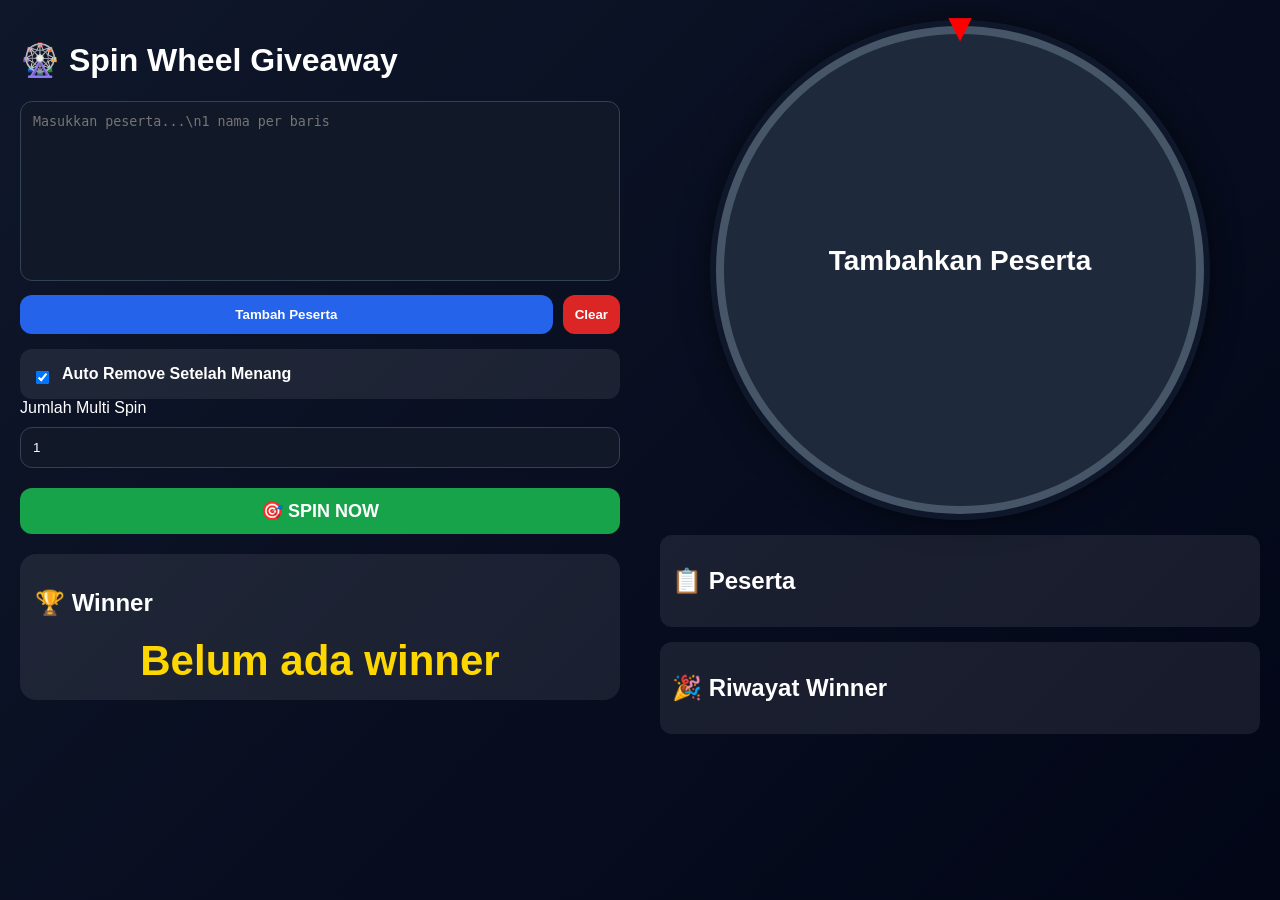
<file: index.html>
<!DOCTYPE html>
<html lang="id">
<head>
  <meta charset="UTF-8">
  <meta name="viewport" content="width=device-width, initial-scale=1.0">
  <title>Spin Wheel Giveaway</title>
  <link rel="stylesheet" href="style.css">
</head>
<body>

<div class="container">
  <div class="left-panel">
    <h1>🎡 Spin Wheel Giveaway</h1>

    <textarea id="participantInput" placeholder="Masukkan peserta...\n1 nama per baris"></textarea>

    <div class="buttons">
      <button onclick="addParticipants()">Tambah Peserta</button>
      <button class="danger" onclick="clearParticipants()">Clear</button>
    </div>

    <div class="option-box">
      <label>
        <input type="checkbox" id="removeWinner" checked>
        Auto Remove Setelah Menang
      </label>
    </div>

    <label>Jumlah Multi Spin</label>
    <input type="number" id="multiSpin" min="1" value="1">

    <button class="spin-btn" onclick="startSpin()">🎯 SPIN NOW</button>

    <div class="winner-box">
      <h2>🏆 Winner</h2>
      <div id="winnerName">Belum ada winner</div>
    </div>
  </div>

  <div class="right-panel">

    <div class="wheel-wrapper">
      <div class="pointer">▼</div>

      <canvas id="wheelCanvas" width="500" height="500"></canvas>
    </div>

    <div class="list-box">
      <h2>📋 Peserta</h2>
      <ul id="participantList"></ul>
    </div>

    <div class="history-box">
      <h2>🎉 Riwayat Winner</h2>
      <ul id="winnerHistory"></ul>
    </div>

  </div>
</div>

<audio id="spinSound" src="https://assets.mixkit.co/active_storage/sfx/2000/2000-preview.mp3"></audio>
<audio id="winSound" src="https://assets.mixkit.co/active_storage/sfx/1435/1435-preview.mp3"></audio>

<script src="script.js"></script>
</body>
</html>
</file>
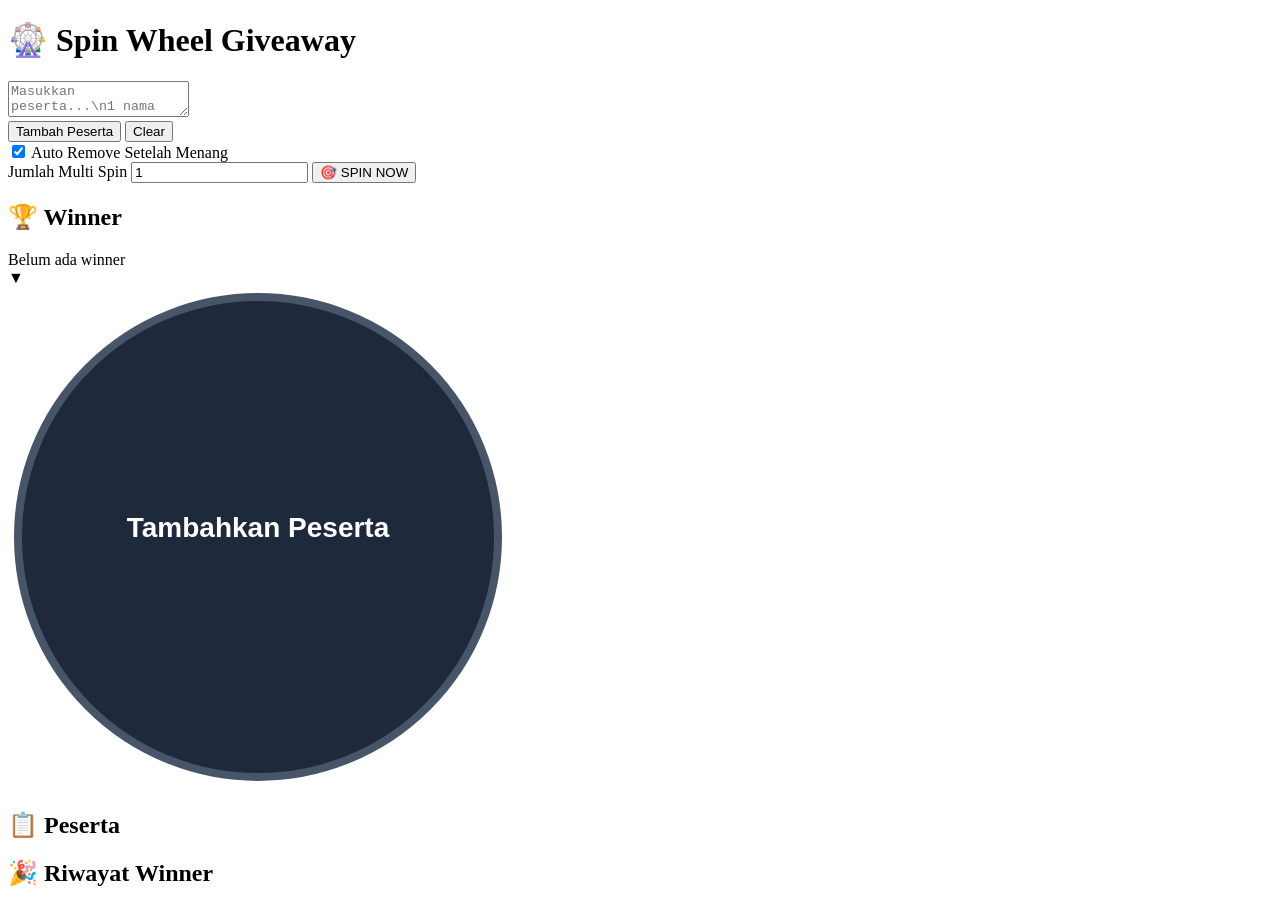
<file: spinwhel.html>
<!DOCTYPE html>

<div class="container">
  <div class="left-panel">
    <h1>🎡 Spin Wheel Giveaway</h1>

    <textarea id="participantInput" placeholder="Masukkan peserta...\n1 nama per baris"></textarea>

    <div class="buttons">
      <button onclick="addParticipants()">Tambah Peserta</button>
      <button class="danger" onclick="clearParticipants()">Clear</button>
    </div>

    <div class="option-box">
      <label>
        <input type="checkbox" id="removeWinner" checked>
        Auto Remove Setelah Menang
      </label>
    </div>

    <label>Jumlah Multi Spin</label>
    <input type="number" id="multiSpin" min="1" value="1">

    <button class="spin-btn" onclick="startSpin()">🎯 SPIN NOW</button>

    <div class="winner-box">
      <h2>🏆 Winner</h2>
      <div id="winnerName">Belum ada winner</div>
    </div>
  </div>

  <div class="right-panel">

    <div class="wheel-wrapper">
      <div class="pointer">▼</div>

      <canvas id="wheelCanvas" width="500" height="500"></canvas>
    </div>

    <div class="list-box">
      <h2>📋 Peserta</h2>
      <ul id="participantList"></ul>
    </div>

    <div class="history-box">
      <h2>🎉 Riwayat Winner</h2>
      <ul id="winnerHistory"></ul>
    </div>

  </div>
</div>

<audio id="spinSound" src="https://assets.mixkit.co/active_storage/sfx/2000/2000-preview.mp3"></audio>
<audio id="winSound" src="https://assets.mixkit.co/active_storage/sfx/1435/1435-preview.mp3"></audio>

<script src="script.js"></script>
</body>
</html>
</file>
<file: style.css>
body {
  margin: 0;
  font-family: Arial, sans-serif;
  background: linear-gradient(135deg, #0f172a, #020617);
  color: white;
}

.container {
  display: flex;
  flex-wrap: wrap;
  min-height: 100vh;
}

.left-panel,
.right-panel {
  flex: 1;
  padding: 20px;
  box-sizing: border-box;
}

textarea {
  width: 100%;
  height: 180px;
  background: #111827;
  color: white;
  border: 1px solid #334155;
  border-radius: 12px;
  padding: 12px;
  box-sizing: border-box;
  resize: none;
}

input {
  width: 100%;
  margin-top: 10px;
  padding: 12px;
  border-radius: 12px;
  border: 1px solid #334155;
  background: #111827;
  color: white;
  box-sizing: border-box;
}

.buttons {
  display: flex;
  gap: 10px;
  margin-top: 10px;
}

button {
  border: none;
  border-radius: 12px;
  padding: 12px;
  cursor: pointer;
  font-weight: bold;
}

button:hover {
  opacity: 0.9;
}

.buttons button:first-child {
  background: #2563eb;
  color: white;
  flex: 1;
}

.danger {
  background: #dc2626;
  color: white;
}

.spin-btn {
  width: 100%;
  margin-top: 20px;
  background: #16a34a;
  color: white;
  font-size: 18px;
}

.wheel-wrapper {
  position: relative;
  width: 500px;
  margin: auto;
}

.pointer {
  position: absolute;
  top: -15px;
  left: 50%;
  transform: translateX(-50%);
  font-size: 40px;
  color: red;
  z-index: 10;
}

canvas {
  width: 100%;
  height: auto;
  display: block;
  border-radius: 50%;
  background: #0f172a;
  transition: transform 5s cubic-bezier(0.17, 0.67, 0.12, 0.99);
  box-shadow: 0 0 30px rgba(0,0,0,0.5);
  animation: glow 2s infinite alternate;
}

@keyframes glow {
  from {
    box-shadow: 0 0 20px rgba(59,130,246,0.4);
  }

  to {
    box-shadow: 0 0 40px rgba(168,85,247,0.8);
  }
}

@keyframes winnerPop {
  0% {
    transform: scale(0.4);
    opacity: 0;
  }

  60% {
    transform: scale(1.15);
    opacity: 1;
  }

  100% {
    transform: scale(1);
  }
}

@keyframes flash {
  0% {
    opacity: 0.3;
  }

  50% {
    opacity: 1;
  }

  100% {
    opacity: 0.3;
  }
}

.list-box,
.history-box,
.option-box {
  margin-top: 15px;
  background: rgba(255,255,255,0.08);
  padding: 12px;
  border-radius: 12px;
}

.option-box label {
  display: flex;
  align-items: center;
  gap: 10px;
  font-weight: bold;
}

.option-box input {
  width: auto;
}

.winner-box {
  background: rgba(255,255,255,0.08);
  padding: 15px;
  border-radius: 16px;
  margin-top: 20px;
}

ul {
  list-style: none;
  padding: 0;
}

li {
  background: rgba(255,255,255,0.08);
  margin-bottom: 10px;
  padding: 10px;
  border-radius: 10px;
}

#winnerName {
  font-size: clamp(24px, 5vw, 42px);
  font-weight: bold;
  color: gold;
  text-align: center;
  animation: flash 1s infinite;
}

.winner-animation {
  animation: winnerPop 0.8s ease;
}

.wheel-wrapper.spinning {
  animation: shake 0.15s linear infinite;
}

@keyframes shake {
  0% {
    transform: rotate(0deg);
  }

  25% {
    transform: rotate(1deg);
  }

  50% {
    transform: rotate(0deg);
  }

  75% {
    transform: rotate(-1deg);
  }

  100% {
    transform: rotate(0deg);
  }
}

@media(max-width: 900px) {
  .container {
    flex-direction: column;
  }

  .left-panel,
  .right-panel {
    padding: 15px;
  }

  .wheel-wrapper {
    width: 100%;
    max-width: 400px;
  }

  textarea {
    height: 140px;
  }

  h1 {
    font-size: 28px;
  }

  .spin-btn {
    font-size: 16px;
    padding: 14px;
  }
}

@media(max-width: 500px) {
  .wheel-wrapper {
    max-width: 300px;
  }

  .pointer {
    font-size: 30px;
  }

  li {
    font-size: 14px;
  }
}
</file>
